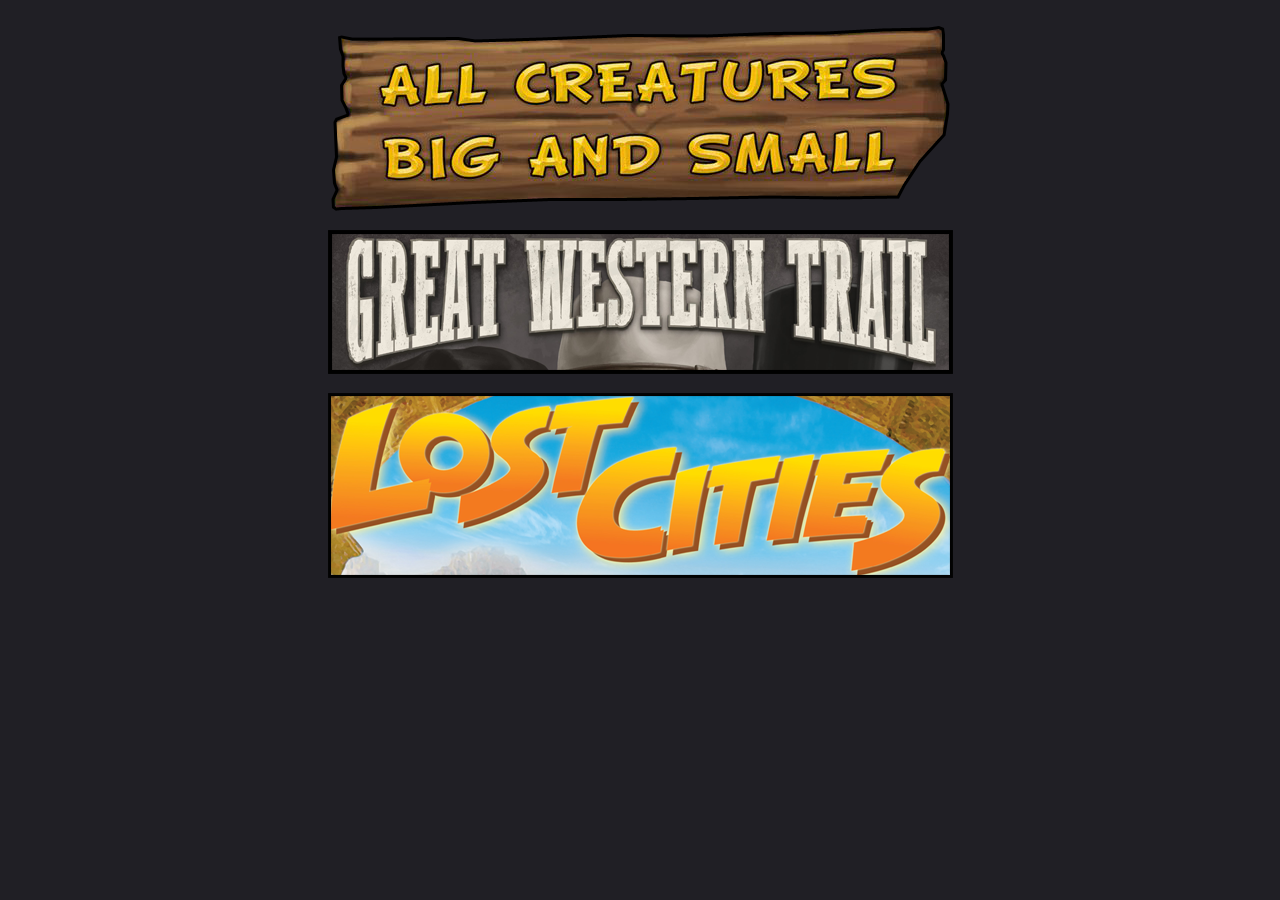
<file: index.html>
<!DOCTYPE html>
<HTML>
	<head>
		<title>Scoring Pages</title>
		<link rel="stylesheet" type="text/css" href="stylesheet.css" />
	</head>
	<body>
		<div id="page">
			<ul>
				<li><p align="center" style="margin-top: 10px;"><a href="agricola2p/" class="active"><img src="images/agricola2p_2.png" /></a></p></li>
			</ul>
			<ul>
				<li><p align="center" style="margin-top: 10px;"><a href="gwt/" class="active"><img src="images/gwt.png" /></a></p></li>
			</ul>
			<ul>
					<li><p align="center" style="margin-top: 10px;"><a href="lostcities/" class="active"><img src="images/lostcities.png" /></a></p></li>
				</ul>
		</div>
	</body>
</HTML>
</file>
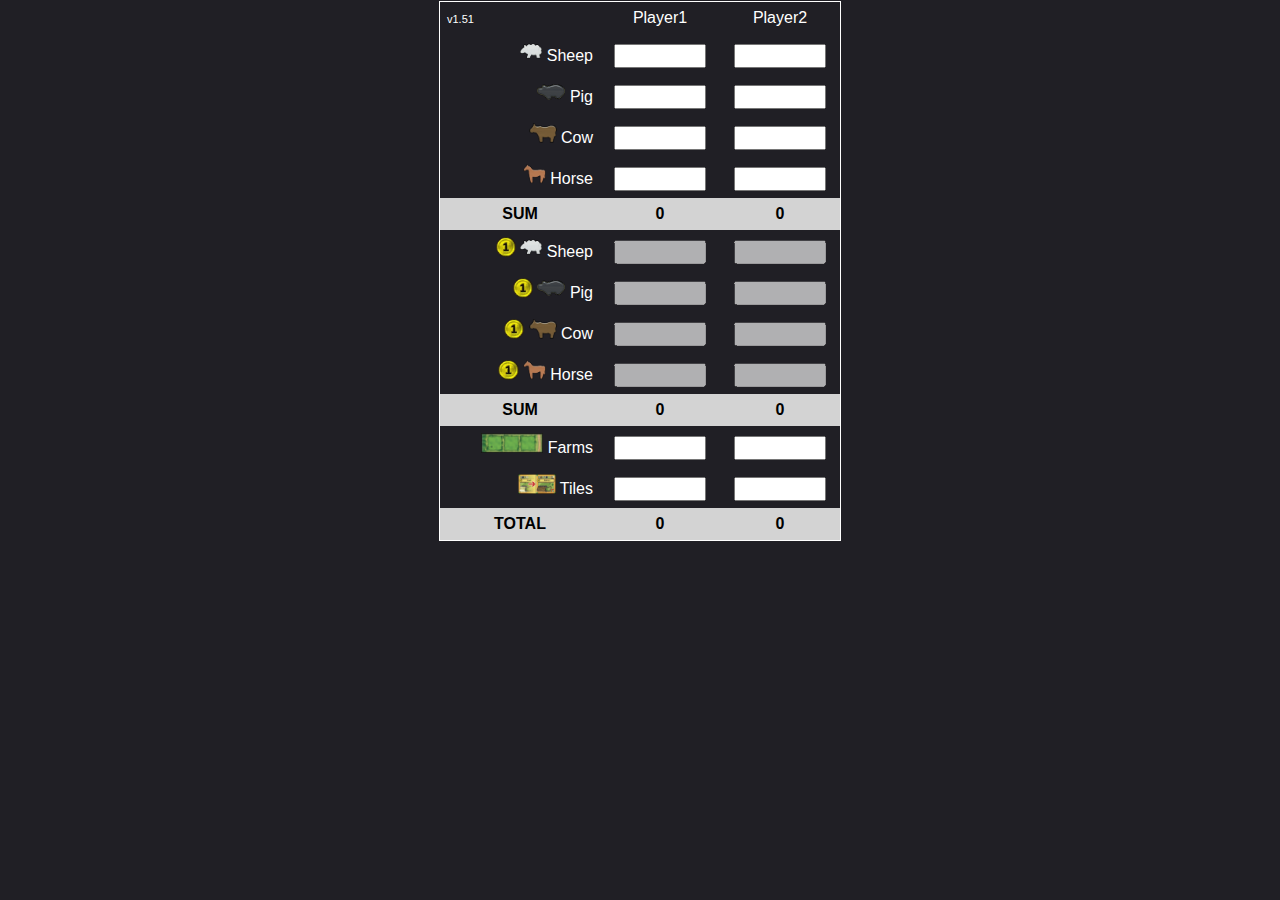
<file: agricola2p/index.html>
<!DOCTYPE html>
<html>
<head>
<meta name="viewport" content="width=device-width, initial-scale=1">
<title>Agricola All Creatures Big and Small Score Calculator</title>
<link rel="apple-touch-icon" sizes="180x180" href="/apple-touch-icon.png">
<link rel="icon" type="image/png" sizes="32x32" href="/favicon-32x32.png">
<link rel="icon" type="image/png" sizes="16x16" href="/favicon-16x16.png">
<link rel="manifest" href="/site.webmanifest">
<link rel="mask-icon" href="/safari-pinned-tab.svg" color="#5bbad5">
<meta name="msapplication-TileColor" content="#2d89ef">
<meta name="theme-color" content="#ffffff">
<style type="text/css">
html {
    display: table;
    margin: auto;
}
body
{
	padding-top: 1px;
	display: table-cell;
    vertical-align: middle;
	font-family: Rokkitt, sans-serif;
	background-color: #201f25;
	color: #fff;
}
.table
{
	display:table;
	border-collapse:separate;
	border:1px solid white;
}
.tbody
{
	display:table-row-group;
}
.row
{
	display:table-row;
}
.rowSummary
{
	display:table-row;
	background-color:lightgrey;
	text-align: center;
	font-weight: bold;
	color: black;
}
.col
{
	display:table-cell;
	padding:7px;
}
.colLabel
{
	display:table-cell;
	padding:7px;
	text-align: right;
	width: 40%;
}
.version label
{
	font-size: 11px;
}
div {
    width: 90vw;
	max-width: 400px;
    height: 85vh;
	height: 1px;
}
input {
    text-align: left;
	width: 80%;
}
input[type="number"],
select:focus,
textarea {
  font-size: 16px;
}
input[type=number]::-webkit-inner-spin-button,
input[type=number]::-webkit-outer-spin-button {
  -webkit-appearance: none;
  margin: 0;
}
</style>
<script type="text/javascript">
	function bonusCheck(animal,count){
		var r = 0;
		var scoring = {
			animals : {
				sheep : {
					r1min :8,
					r1max :10,
					r2min :11,
					r2max :12,
					r3min :13,
					r3sub :10
				},
				pig : {
					r1min :7,
					r1max :8,
					r2min :9,
					r2max :10,
					r3min :11,
					r3sub :8
				},
				cow : {
					r1min :6,
					r1max :7,
					r2min :8,
					r2max :9,
					r3min :10,
					r3sub: 7
				},
				horse : {
					r1min :5,
					r1max :6,
					r2min :7,
					r2max :8,
					r3min :9,
					r3sub :6
				}
			}
		}

		if(count<=3){
			r = -3;
		}else if(count>=scoring.animals[animal]['r1min']&&count<=scoring.animals[animal]['r1max']){
			r = 1;
		}else if(count>=scoring.animals[animal]['r2min']&&count<=scoring.animals[animal]['r2max']){
			r = 2;
		}else if(count>=scoring.animals[animal]['r3min']){
			r=count-scoring.animals[animal]['r3sub'];
		}
		return r;
	}

	function updateScores(){
	var form = document.getElementById("scorecard");
	var scoreObj = {
		animalCount : 0,
		animalBonus : 0,
		building : 0,
		exp : 0,
		grandtotal : 0,
		animals : {
			sheep : {
				count : 0,
				bonus : 0,
			},
			pig : {
				count : 0,
				bonus : 0,
			},
			cow : {
				count : 0,
				bonus : 0,
			},
			horse : {
				count : 0,
				bonus : 0
			}
		}
	}
	var score1 = Object.create(scoreObj);
	var score2 = Object.create(scoreObj);

	//grab input values
	for (n in score1.animals){
		score1.animals[n]['count'] = parseInt(form.elements["s1"+n+"count"].value) || 0;
		score1.animalCount += score1.animals[n]['count'];
		score1.animals[n]['bonus'] = bonusCheck(n,score1.animals[n]['count']);
		form.elements["s1"+n+"bonus"].value = score1.animals[n]['bonus'];
		score1.animalBonus += score1.animals[n]['bonus'];
	}
	for (n in score2.animals){
		score2.animals[n]['count'] = parseInt(form.elements["s2"+n+"count"].value) || 0;
		score2.animalCount += score2.animals[n]['count'];
		score2.animals[n]['bonus'] = bonusCheck(n,score2.animals[n]['count']);
		form.elements["s2"+n+"bonus"].value = score1.animals[n]['bonus'];
		score2.animalBonus += score2.animals[n]['bonus'];
	}
	score1.exp = parseInt(form.elements["expscore1"].value) || 0;
	score2.exp = parseInt(form.elements["expscore2"].value) || 0;
	score1.building = parseInt(form.elements["tilescore1"].value) || 0;
	score2.building = parseInt(form.elements["tilescore2"].value) || 0;

	score1.grandtotal = score1.animalCount + score1.animalBonus + score1.exp + score1.building
	score2.grandtotal = score2.animalCount + score2.animalBonus + score2.exp + score2.building

	//update form elements
	form.elements["animalscore1"].value = score1.animalCount;
	form.elements["animalscore2"].value = score2.animalCount;
	form.elements["bonusscore1"].value = score1.animalBonus;
	form.elements["bonusscore2"].value = score2.animalBonus;
	form.elements["totalscore1"].value = score1.grandtotal;
	form.elements["totalscore2"].value = score2.grandtotal;

	var elm;
	if(score1.grandtotal > score2.grandtotal){
		elm = document.getElementById("score1");
		elm.style.backgroundColor = "green";
		elm = document.getElementById("score2");
		elm.style.backgroundColor = "lightgrey";
	}else if(score1.grandtotal == score2.grandtotal){
		elm = document.getElementById("score1");
		elm.style.backgroundColor = "green";
		elm = document.getElementById("score2");
		elm.style.backgroundColor = "green";
	}else{
		elm = document.getElementById("score1");
		elm.style.backgroundColor = "lightgrey";
		elm = document.getElementById("score2");
		elm.style.backgroundColor = "green";
	}
	}
</script>
</head>
<body>
<form id="scorecard" oninput="updateScores()">
	<div class="table">
		<div class="tbody">
			<div class="row">
				<div class="col version" align="left"><label>v1.51</label></div>
				<div class="col" align="center"><label>Player1</label></div>
				<div class="col" align="center"><label>Player2</label></div>
			</div>
			<div class="row">
				<div class="colLabel">
					<img style="max-width: 100%; height: 20px;" src="images/sheep_2.png" padding-right="5px"/>
					<label>Sheep</label>
				</div>
				<div class="col" align="center"><input name="s1sheepcount" type="number" pattern="\d*" min="0" max="50" oninput="validity.valid||(value='');"/></div>
				<div class="col" align="center"><input name="s2sheepcount" type="number" pattern="\d*" min="0" max="50" oninput="validity.valid||(value='');"/></div>
			</div>
			<div class="row">
				<div class="colLabel">
					<img style="max-width: 100%; height: 20px;" src="images/pig_2.png" padding-right="5px"/>
					<label>Pig</label>
				</div>
				<div class="col" align="center"><input name="s1pigcount" type="number" pattern="\d*" min="0" max="50" oninput="validity.valid||(value='');"/></div>
				<div class="col" align="center"><input name="s2pigcount" type="number" pattern="\d*" min="0" max="50" oninput="validity.valid||(value='');"/></div>
			</div>
			<div class="row">
				<div class="colLabel">
					<img style="max-width: 100%; height: 20px;" src="images/cow_2.png" padding-right="5px"/>
					<label>Cow</label>
				</div>
				<div class="col" align="center"><input name="s1cowcount" type="number" pattern="\d*" min="0" max="50" oninput="validity.valid||(value='');"/></div>
				<div class="col" align="center"><input name="s2cowcount" type="number" pattern="\d*" min="0" max="50" oninput="validity.valid||(value='');"/></div>
			</div>
			<div class="row">
				<div class="colLabel">
					<img style="max-width: 100%; height: 20px;" src="images/horse_2.png" padding-right="5px"/>
					<label>Horse</label>
				</div>
				<div class="col" align="center"><input name="s1horsecount" type="number" pattern="\d*" min="0" max="50" oninput="validity.valid||(value='');"/></div>
				<div class="col" align="center"><input name="s2horsecount" type="number" pattern="\d*" min="0" max="50" oninput="validity.valid||(value='');"/></div>
			</div>
			<div class="rowSummary">
				<div class="col"><label>SUM</label></div>
				<div class="col"><output name="animalscore1">0</output></div>
				<div class="col"><output name="animalscore2">0</output></div>
			</div>
			<div class="row">
				<div class="colLabel">
					<img style="max-width: 100%; height: 20px;" src="images/coin.png" padding-right="5px"/>
					<img style="max-width: 100%; height: 20px;" src="images/sheep_2.png" padding-right="5px"/>
					<label>Sheep</label>
				</div>
				<div class="col" align="center"><input name="s1sheepbonus" type="number" pattern="\d*" min="-3" max="50" readonly tabIndex="-1" disabled/></div>
				<div class="col" align="center"><input name="s2sheepbonus" type="number" pattern="\d*" min="-3" max="50" readonly tabIndex="-1" disabled/></div>
			</div>
			<div class="row">
				<div class="colLabel">
					<img style="max-width: 100%; height: 20px;" src="images/coin.png" padding-right="5px"/>
					<img style="max-width: 100%; height: 20px;" src="images/pig_2.png" padding-right="5px"/>
					<label>Pig</label>
				</div>
				<div class="col" align="center"><input name="s1pigbonus" type="number" pattern="\d*" min="-3" max="50" readonly tabIndex="-1" disabled/></div>
				<div class="col" align="center"><input name="s2pigbonus" type="number" pattern="\d*"  min="-3" max="50" readonly tabIndex="-1" disabled/></div>
			</div>
			<div class="row">
				<div class="colLabel">
					<img style="max-width: 100%; height: 20px;" src="images/coin.png" padding-right="5px"/>
					<img style="max-width: 100%; height: 20px;" src="images/cow_2.png" padding-right="5px"/>
					<label>Cow</label>
				</div>
				<div class="col" align="center"><input name="s1cowbonus" type="number" pattern="\d*" min="-3" max="50" readonly tabIndex="-1" disabled/></div>
				<div class="col" align="center"><input name="s2cowbonus" type="number" pattern="\d*" min="-3" max="50" readonly tabIndex="-1" disabled/></div>
			</div>
			<div class="row">
				<div class="colLabel">
					<img style="max-width: 100%; height: 20px;" src="images/coin.png" padding-right="5px"/>
					<img style="max-width: 100%; height: 20px;" src="images/horse_2.png" padding-right="5px"/>
					<label>Horse</label>
				</div>
				<div class="col" align="center"><input name="s1horsebonus" type="number" pattern="\d*" min="-3" max="50" readonly tabIndex="-1" disabled/></div>
				<div class="col" align="center"><input name="s2horsebonus" type="number" pattern="\d*" min="-3" max="50" readonly tabIndex="-1" disabled/></div>
			</div>
			<div class="rowSummary">
				<div class="col"><label>SUM</label></div>
				<div class="col" align="center"><output name="bonusscore1">0</output></div>
				<div class="col" align="center"><output name="bonusscore2">0</output></div>
			</div>
			<div class="row">
				<div class="colLabel">
					<img style="max-width: 100%; height: 20px;" src="images/expand_2.png" padding-right="5px"/>
					<label>Farms</label>
				</div>
				<div class="col" align="center"><input name="expscore1" type="number" pattern="\d*" min="0" max="50" oninput="validity.valid||(value='');"/></div>
				<div class="col" align="center"><input name="expscore2" type="number" pattern="\d*" min="0" max="50" oninput="validity.valid||(value='');"/></div>
			</div>
			<div class="row">
				<div class="colLabel">
					<img style="max-width: 100%; height: 20px;" src="images/building_2.png" padding-right="5px"/>
					<label>Tiles</label>
				</div>
				<div class="col" align="center"><input name="tilescore1" type="number" pattern="\d*"  min="0" max="50" oninput="validity.valid||(value='');"/></div>
				<div class="col" align="center"><input name="tilescore2" type="number" pattern="\d*" min="0" max="50" oninput="validity.valid||(value='');"/></div>
			</div>
			<div class="rowSummary">
				<div class="col"><label>TOTAL</label></div>
				<div class="col" id="score1"><output name="totalscore1">0</output></div>
				<div class="col" id="score2"><output name="totalscore2">0</output></div>
			</div>
		</div>
	</div>
</form>
</body>
</html>
</file>
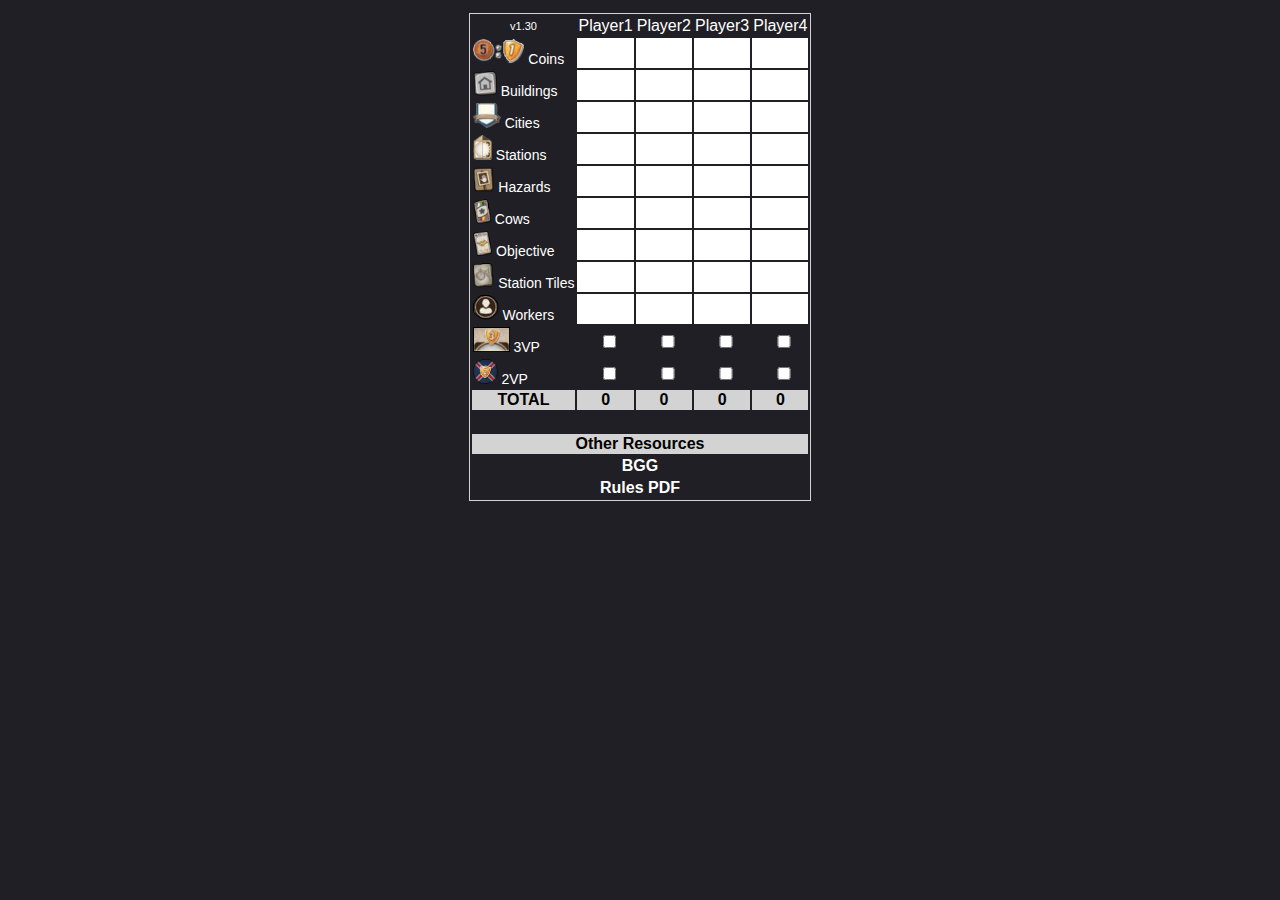
<file: gwt/index.html>
<html>
<head>
    <title>Great Western Trail Score Calculator</title>
    <link rel="apple-touch-icon" sizes="180x180" href="/apple-touch-icon.png">
    <link rel="icon" type="image/png" sizes="32x32" href="/favicon-32x32.png">
    <link rel="icon" type="image/png" sizes="16x16" href="/favicon-16x16.png">
    <link rel="manifest" href="/site.webmanifest">
    <link rel="mask-icon" href="/safari-pinned-tab.svg" color="#5bbad5">
    <meta name="msapplication-TileColor" content="#2d89ef">
    <meta name="theme-color" content="#ffffff">
    <meta name="viewport" content="width=device-width, initial-scale=1">
    <link rel="stylesheet" href="styles.css">
    <script type="text/javascript">
        function updateScores(){
        var form = document.getElementById("scorecard");
        var scoreObj = {
            vpmoney : 0,
            buildings : 0,
            cities : 0,
            stations : 0,
            hazards : 0,
            cows : 0,
            objectives : 0,
            stationsmasters : 0,
            workers : 0,
            movementvp : 0,
            endingvp : 0,
            total : 0
        }
    
        var score = [];
        var highscore=0,elm;
        for(var i=1; i<=4; i++){
            score[i] = Object.create(scoreObj);
            score[i].vpmoney = parseInt(form.elements["p"+i+"vpmoney"].value) || 0;
            score[i].buildings = parseInt(form.elements["p"+i+"buildings"].value) || 0;
            score[i].cities = parseInt(form.elements["p"+i+"cities"].value) || 0;
            score[i].stations = parseInt(form.elements["p"+i+"stations"].value) || 0;
            score[i].hazards = parseInt(form.elements["p"+i+"hazards"].value) || 0;
            score[i].cows = parseInt(form.elements["p"+i+"cows"].value) || 0;
            score[i].objectives = parseInt(form.elements["p"+i+"objs"].value) || 0;
            score[i].stationsmasters = parseInt(form.elements["p"+i+"stationsmasters"].value) || 0;
            score[i].workers = parseInt(form.elements["p"+i+"workers"].value) || 0;
            if(form.elements["p"+i+"_3vp"].checked){
                score[i].movementvp = 3;	
            }
            if(form.elements["p"+i+"_2vp"].checked){
                score[i].endingvp = 2;	
            }
            for(n in score[i]){
                if(n!="total"){
                    score[i].total += score[i][n];
                }
            }
            form.elements["totalscore"+i].value = score[i].total;
            if(score[i].total >= highscore && score[i].total > 0){
                highscore = score[i].total;
            }
        }
        for(var j=1; j<=4; j++){
            if(score[j].total == highscore && score[j].total > 0){
                elm = document.getElementById("score"+j);
                elm.style.backgroundColor = "green";
            }else{
                elm = document.getElementById("score"+j);
                elm.style.backgroundColor = "lightgrey";
            }
        }
    }
    </script>
  </head>
  <body>
  <main>
     <div class="box content" align="center">
            <div id="container">
                <form id="scorecard" onchange="updateScores()" oninput="updateScores()">
                <table name="scoretable" class="scoretable">
                    <tr><th style="font-size: 11px">v1.30</th>
                        <th>Player1</th>
                        <th>Player2</th>
                        <th>Player3</th>
                        <th>Player4</th>
                    </tr>
                    <tr>
                        <td class="tdLabel">
                            <img style="max-width: 100%;height: 25px;" src="images/vpmoney.png" padding-right="5px"/>
                            <label>Coins</label>
                        </td>
                        <td><input name="p1vpmoney" type="number" pattern="\d*" min="0" max="100" oninput="validity.valid||(value='')"/></td>
                        <td><input name="p2vpmoney" type="number" pattern="\d*" min="0" max="100" oninput="validity.valid||(value='')"/></td>
                        <td><input name="p3vpmoney" type="number" pattern="\d*" min="0" max="100" oninput="validity.valid||(value='')"/></td>
                        <td><input name="p4vpmoney" type="number" pattern="\d*" min="0" max="100" oninput="validity.valid||(value='')"/></td>
                    </tr>
                    <tr>
                        <td class="tdLabel">
                            <img style="max-width: 100%;height: 25px;" src="images/buildings.png" padding-right="5px"/>
                            <label>Buildings</label>
                        </td>
                        <td><input name="p1buildings" type="number" pattern="\d*" min="0" max="100" oninput="validity.valid||(value='')"/></td>
                        <td><input name="p2buildings" type="number" pattern="\d*" min="0" max="100" oninput="validity.valid||(value='')"/></td>
                        <td><input name="p3buildings" type="number" pattern="\d*" min="0" max="100" oninput="validity.valid||(value='')"/></td>
                        <td><input name="p4buildings" type="number" pattern="\d*" min="0" max="100" oninput="validity.valid||(value='')"/></td>
                    </tr>
                    <tr>
                        <td class="tdLabel">
                            <img style="max-width: 100%;height: 25px;" src="images/cities.png" padding-right="5px"/>
                            <label>Cities</label>
                        </td>
                        <td><input name="p1cities" type="number" pattern="\d*" min="0" max="100" oninput="validity.valid||(value='')"/></td>
                        <td><input name="p2cities" type="number" pattern="\d*" min="0" max="100" oninput="validity.valid||(value='')"/></td>
                        <td><input name="p3cities" type="number" pattern="\d*" min="0" max="100" oninput="validity.valid||(value='')"/></td>
                        <td><input name="p4cities" type="number" pattern="\d*" min="0" max="100" oninput="validity.valid||(value='')"/></td>
                    </tr>
                    <tr>
                        <td class="tdLabel">
                            <img style="max-width: 100%;height: 25px;" src="images/stations.png" padding-right="5px"/>
                            <label>Stations</label>
                        </td>
                        <td><input name="p1stations" type="number" pattern="\d*" min="0" max="100" oninput="validity.valid||(value='')"/></td>
                        <td><input name="p2stations" type="number" pattern="\d*" min="0" max="100" oninput="validity.valid||(value='')"/></td>
                        <td><input name="p3stations" type="number" pattern="\d*" min="0" max="100" oninput="validity.valid||(value='')"/></td>
                        <td><input name="p4stations" type="number" pattern="\d*" min="0" max="100" oninput="validity.valid||(value='')"/></td>
                    </tr>
                    <tr>
                        <td class="tdLabel">
                            <img style="max-width: 100%; height: 25px;" src="images/hazards.png" padding-right="5px"/>
                            <label>Hazards</label>
                        </td>
                        <td><input name="p1hazards" type="number" pattern="\d*" min="0" max="100" oninput="validity.valid||(value='')"/></td>
                        <td><input name="p2hazards" type="number" pattern="\d*" min="0" max="100" oninput="validity.valid||(value='')"/></td>
                        <td><input name="p3hazards" type="number" pattern="\d*" min="0" max="100" oninput="validity.valid||(value='')"/></td>
                        <td><input name="p4hazards" type="number" pattern="\d*" min="0" max="100" oninput="validity.valid||(value='')"/></td>
                    </tr>
                    <tr>
                        <td class="tdLabel">
                            <img style="max-width: 100%; height:25px;" src="images/cows.png" padding-right="5px"/>
                            <label>Cows</label>
                        </td>
                        <td><input name="p1cows" type="number" pattern="\d*" min="0" max="100" oninput="validity.valid||(value='')"/></td>
                        <td><input name="p2cows" type="number" pattern="\d*" min="0" max="100" oninput="validity.valid||(value='')"/></td>
                        <td><input name="p3cows" type="number" pattern="\d*" min="0" max="100" oninput="validity.valid||(value='')"/></td>
                        <td><input name="p4cows" type="number" pattern="\d*" min="0" max="100" oninput="validity.valid||(value='')"/></td>
                    </tr>
                    <tr>
                        <td class="tdLabel">
                            <img style="max-width: 100%; height: 25px;" src="images/objs.png" padding-right="5px"/>
                            <label>Objective</label>
                        </td>
                        <td><input name="p1objs" type="number" pattern="\d*" min="0" max="100" oninput="validity.valid||(value='')"/></td>
                        <td><input name="p2objs" type="number" pattern="\d*" min="0" max="100" oninput="validity.valid||(value='')"/></td>
                        <td><input name="p3objs" type="number" pattern="\d*" min="0" max="100" oninput="validity.valid||(value='')"/></td>
                        <td><input name="p4objs" type="number" pattern="\d*" min="0" max="100" oninput="validity.valid||(value='')"/></td>
                    </tr>
                    <tr>
                        <td class="tdLabel">
                            <img style="max-width: 100%; height: 25px;" src="images/stationsmasters.png" padding-right="5px"/>
                            <label>Station Tiles</label>
                        </td>
                        <td><input name="p1stationsmasters" type="number" pattern="\d*" min="0" max="100" oninput="validity.valid||(value='')"/></td>
                        <td><input name="p2stationsmasters" type="number" pattern="\d*" min="0" max="100" oninput="validity.valid||(value='')"/></td>
                        <td><input name="p3stationsmasters" type="number" pattern="\d*" min="0" max="100" oninput="validity.valid||(value='')"/></td>
                        <td><input name="p4stationsmasters" type="number" pattern="\d*" min="0" max="100" oninput="validity.valid||(value='')"/></td>
                    </tr>
                    <tr>
                        <td class="tdLabel">
                            <img style="max-width: 100%; height: 25px;" src="images/workers.png" padding-right="5px"/>
                            <label>Workers</label>
                        </td>
                        <td><input name="p1workers" type="number" pattern="\d*" min="0" max="100" oninput="validity.valid||(value='')"/></td>
                        <td><input name="p2workers" type="number" pattern="\d*" min="0" max="100" oninput="validity.valid||(value='')"/></td>
                        <td><input name="p3workers" type="number" pattern="\d*" min="0" max="100" oninput="validity.valid||(value='')"/></td>
                        <td><input name="p4workers" type="number" pattern="\d*" min="0" max="100" oninput="validity.valid||(value='')"/></td>
                    </tr>
                    <tr>
                        <td class="tdLabel">
                            <img style="max-width: 100%; height: 25px;" src="images/3vp.png" padding-right="5px"/>
                            <label>3VP</label>
                        </td>
                        <td class="tdCheckBox"><input name="p1_3vp" type="checkbox" /></td>
                        <td class="tdCheckBox"><input name="p2_3vp" type="checkbox" /></td>
                        <td class="tdCheckBox"><input name="p3_3vp" type="checkbox" /></td>
                        <td class="tdCheckBox"><input name="p4_3vp" type="checkbox" /></td>
                    </tr>
                    <tr>
                        <td class="tdLabel">
                            <img style="max-width: 100%; height: 25px;" src="images/2vp.png" padding-right="5px"/>
                            <label>2VP</label>
                        </td>
                        <td class="tdCheckBox"><input name="p1_2vp" type="checkbox" /></td>
                        <td class="tdCheckBox"><input name="p2_2vp" type="checkbox" /></td>
                        <td class="tdCheckBox"><input name="p3_2vp" type="checkbox" /></td>
                        <td class="tdCheckBox"><input name="p4_2vp" type="checkbox" /></td>
                    </tr>
                    <tr class="trTotal">
                        <td><label>TOTAL</label></td>
                        <td id="score1"><output name="totalscore1">0</output></td>
                        <td id="score2"><output name="totalscore2">0</output></td>
                        <td id="score3"><output name="totalscore3">0</output></td>
                        <td id="score4"><output name="totalscore4">0</output></td>
                    </tr>
                    <tr style="height:20px"></tr>
                    <tr class="links">
                        <td class="linkTitleTd" colspan="5">Other Resources</td>
                    </tr>
                    <tr class="links">
                        <td colspan="5"><a href="https://bgg.cc/boardgame/193738/great-western-trail">BGG</a></td>
                    </tr>
                    <tr class="links">
                        <td colspan="5"><a href="https://bgg.cc/filepage/137068/great-western-trail-english-rule-book">Rules PDF</a></td>
                    </tr>
                </table>
                </form>
            </div>
    </div>
    </main>
  </body>
</html>
</file>
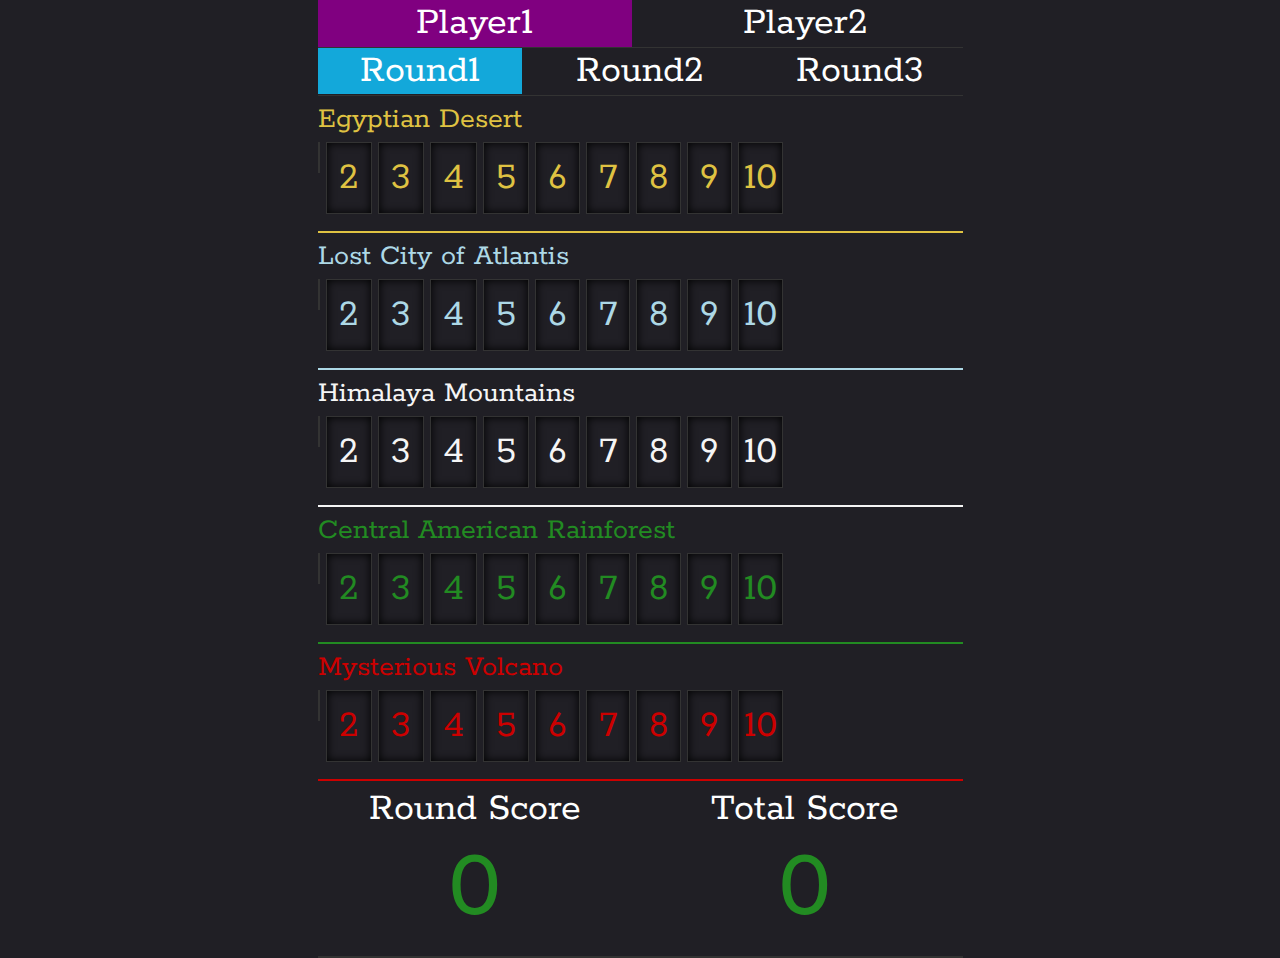
<file: lostcities/index.html>
<!DOCTYPE html>
<html>
<head>
    <title>Lost Cities Score Calc v2.5.0</title>
    <link rel="apple-touch-icon" sizes="180x180" href="/apple-touch-icon.png">
    <link rel="icon" type="image/png" sizes="32x32" href="/favicon-32x32.png">
    <link rel="icon" type="image/png" sizes="16x16" href="/favicon-16x16.png">
    <link rel="manifest" href="/site.webmanifest">
    <link rel="mask-icon" href="/safari-pinned-tab.svg" color="#5bbad5">
    <meta name="msapplication-TileColor" content="#2d89ef">
    <meta name="theme-color" content="#ffffff">
    <meta name="viewport" content="width=660,user-scalable=no">
    <link rel="stylesheet" href="styles.css">
    <link href="https://fonts.googleapis.com/css?family=Rokkitt" rel="stylesheet">
    <script src="https://ajax.aspnetcdn.com/ajax/jQuery/jquery-3.3.1.min.js"></script>
    <script src="js/fastclick.js"></script>
    <link rel="stylesheet" href="https://use.fontawesome.com/releases/v5.5.0/css/all.css" integrity="sha384-B4dIYHKNBt8Bc12p+WXckhzcICo0wtJAoU8YZTY5qE0Id1GSseTk6S+L3BlXeVIU" crossorigin="anonymous">
    <script type='text/javascript'>
        var player = "Player1";
        var round = "round1";
        
        var summary = {
                total : 0,
                round1score : 0,
                round2score : 0,
                round3score : 0,
                colors : {
                yellow : {
                    rounds : {
                        round1 : {
                            cards: {investments:0,c2:0,c3:0,c4:0,c5:0,c6:0,c7:0,c8:0,c9:0,c10:0},
                            count : 0,
                            total : 0,
                            bonus : 0,
                            score : 0
                        },
                        round2 : {
                            cards: {investments:0,c2:0,c3:0,c4:0,c5:0,c6:0,c7:0,c8:0,c9:0,c10:0},
                            count : 0,
                            total : 0,
                            bonus : 0,
                            score : 0
                        },
                        round3 : {
                            cards: {investments:0,c2:0,c3:0,c4:0,c5:0,c6:0,c7:0,c8:0,c9:0,c10:0},
                            count : 0,
                            total : 0,
                            bonus : 0,
                            score : 0
                        }
                    }
                },
                blue : {
                    rounds : {
                        round1 : {
                            cards: {investments:0,c2:0,c3:0,c4:0,c5:0,c6:0,c7:0,c8:0,c9:0,c10:0},
                            count : 0,
                            total : 0,
                            bonus : 0,
                            score : 0
                        },
                        round2 : {
                            cards: {investments:0,c2:0,c3:0,c4:0,c5:0,c6:0,c7:0,c8:0,c9:0,c10:0},
                            count : 0,
                            total : 0,
                            bonus : 0,
                            score : 0
                        },
                        round3 : {
                            cards: {investments:0,c2:0,c3:0,c4:0,c5:0,c6:0,c7:0,c8:0,c9:0,c10:0},
                            count : 0,
                            total : 0,
                            bonus : 0,
                            score : 0
                        }
                    }
                },
                white : {
                    rounds : {
                        round1 : {
                            cards: {investments:0,c2:0,c3:0,c4:0,c5:0,c6:0,c7:0,c8:0,c9:0,c10:0},
                            count : 0,
                            total : 0,
                            bonus : 0,
                            score : 0
                        },
                        round2 : {
                            cards: {investments:0,c2:0,c3:0,c4:0,c5:0,c6:0,c7:0,c8:0,c9:0,c10:0},
                            count : 0,
                            total : 0,
                            bonus : 0,
                            score : 0
                        },
                        round3 : {
                            cards: {investments:0,c2:0,c3:0,c4:0,c5:0,c6:0,c7:0,c8:0,c9:0,c10:0},
                            count : 0,
                            total : 0,
                            bonus : 0,
                            score : 0
                        }
                    }
                },
                red : {
                    rounds : {
                        round1 : {
                            cards: {investments:0,c2:0,c3:0,c4:0,c5:0,c6:0,c7:0,c8:0,c9:0,c10:0},
                            count : 0,
                            total : 0,
                            bonus : 0,
                            score : 0
                        },
                        round2 : {
                            cards: {investments:0,c2:0,c3:0,c4:0,c5:0,c6:0,c7:0,c8:0,c9:0,c10:0},
                            count : 0,
                            total : 0,
                            bonus : 0,
                            score : 0
                        },
                        round3 : {
                            cards: {investments:0,c2:0,c3:0,c4:0,c5:0,c6:0,c7:0,c8:0,c9:0,c10:0},
                            count : 0,
                            total : 0,
                            bonus : 0,
                            score : 0
                        }
                    }
                },
                green : {
                    rounds : {
                        round1 : {
                            cards: {investments:0,c2:0,c3:0,c4:0,c5:0,c6:0,c7:0,c8:0,c9:0,c10:0},
                            count : 0,
                            total : 0,
                            bonus : 0,
                            score : 0
                        },
                        round2 : {
                            cards: {investments:0,c2:0,c3:0,c4:0,c5:0,c6:0,c7:0,c8:0,c9:0,c10:0},
                            count : 0,
                            total : 0,
                            bonus : 0,
                            score : 0
                        },
                        round3 : {
                            cards: {investments:0,c2:0,c3:0,c4:0,c5:0,c6:0,c7:0,c8:0,c9:0,c10:0},
                            count : 0,
                            total : 0,
                            bonus : 0,
                            score : 0
                        }
                    }
                }       
            }
        }
            
        var scores = [];
        scores["Player1"] = JSON.parse(JSON.stringify(summary));
        scores["Player2"] = JSON.parse(JSON.stringify(summary));
        
        function updateSelected(){
            $('.expedition').each(function(e){
                var $item = $(this);
                var c = $item.data('color');
               
                $item.find('li.investment:not(:first)').remove();
                var $li = $item.find('li.investment');

                for(card in scores[player].colors[c].rounds[round].cards){
                    if(card == 'investments'){
                        if(scores[player].colors[c].rounds[round].cards['investments'] == 0){
                            $li.removeClass('selected');
                        }else if(scores[player].colors[c].rounds[round].cards['investments'] == 1){
                            $li.addClass('selected');
                            $li.clone().insertBefore($li).removeClass('selected');
                        }else if(scores[player].colors[c].rounds[round].cards['investments'] == 2){
                            $li.addClass('selected');
                            $li.clone().insertBefore($li).removeClass('selected');
                            $li.clone().insertBefore($li);
                        }else if(scores[player].colors[c].rounds[round].cards['investments'] == 3){
                            $li.addClass('selected');
                            $li.clone().insertBefore($li);
                            $li.clone().insertBefore($li);
                        }
                    }else{
                        if(scores[player].colors[c].rounds[round].cards[card] > 0){
                            var index = (Number)(card.substring(1)) + $item.find('.investment').length - 2;
                            $item.find("li:eq("+index+")").addClass('selected');
                        }
                    }
                }   
            });
        }

        function updateScore(){
            scores[player][round+"score"] = 0;

            for(c in scores[player].colors){
                var numOfSelectedCards = 0, multiplier = 1, cost = 0;
                
                scores[player].colors[c].rounds[round].count = 0;
                scores[player].colors[c].rounds[round].total = 0;
                scores[player].colors[c].rounds[round].bonus = 0;
                scores[player].colors[c].rounds[round].score = 0;
                
                for(card in scores[player].colors[c].rounds[round].cards){
                    if(card == 'investments'){
                        if(scores[player].colors[c].rounds[round].cards['investments'] > 0){
                            numOfSelectedCards += scores[player].colors[c].rounds[round].cards['investments'];
                            multiplier = scores[player].colors[c].rounds[round].cards['investments'] + 1;
                        }
                    }else{
                        if(scores[player].colors[c].rounds[round].cards[card] > 0){
                            numOfSelectedCards++;
                            scores[player].colors[c].rounds[round].count += scores[player].colors[c].rounds[round].cards[card];
                        }
                    }
                }
                if(numOfSelectedCards > 0){
                    scores[player].colors[c].rounds[round].total = scores[player].colors[c].rounds[round].count - 20;
                    cost = -20;

                    if(numOfSelectedCards >= 8){
                        scores[player].colors[c].rounds[round].bonus = 20;
                        $('section.'+c+' li').each(function (e){
                            $(this).addClass('bonus');
                        });
                    }

                    scores[player].colors[c].rounds[round].score = (scores[player].colors[c].rounds[round].total * multiplier) + scores[player].colors[c].rounds[round].bonus;

                    scores[player][round+"score"] += scores[player].colors[c].rounds[round].score;

                    /*console.log("---------");
                    console.log("Player: "+player);
                    console.log("Round: "+round);
                    console.log("Color: "+c+" "+scores[player].colors[c].rounds[round].count+"-20="+scores[player].colors[c].rounds[round].total+
                    "*"+multiplier+"+"+scores[player].colors[c].rounds[round].bonus+"= "+scores[player].colors[c].rounds[round].score);

                    console.log("TOTAL: "+scores[player][round+"score"]);*/
                }
                scores[player].total = scores[player]["round1score"]+scores[player]["round2score"]+scores[player]["round3score"];
                updateTotalScore();
                $('#'+c+'Sum').text(scores[player].colors[c].rounds[round].count);
                $('#'+c+'Cost').text(cost);
                $('#'+c+'Multi').text(multiplier);
                $('#'+c+'Bonus').text(scores[player].colors[c].rounds[round].bonus);
                $('#'+c+'Total').text(scores[player].colors[c].rounds[round].score);
            }

            function updateTotalScore(){
                $('#RoundScore').text(scores[player][round+"score"]);
                if(scores[player][round+"score"] < 0){
                    $('#RoundScore').addClass('negative');
                }else{
                    $('#RoundScore').removeClass('negative');
                }
                $('#TotalScore').text(scores[player].total);
                if(scores[player].total < 0){
                    $('#TotalScore').addClass('negative');
                }else{
                    $('#TotalScore').removeClass('negative');
                }
                var icon = '<i id="winner" class="far fa-gem"></i>';
                if(scores["Player1"].total > scores["Player2"].total){
                    if($('#winner').length){
                        $('#winner').remove();
                    }
                    $('#Player1').append(icon);
                }else if(scores["Player2"].total > scores["Player1"].total){
                    if($('#winner').length){
                        $('#winner').remove();
                    }
                    $('#Player2').append(icon);
                }else{
                    $('#winner').remove();
                }
            }   
        } 

        $(document).ready(function(){
            FastClick.attach(document.body);
            
            $('body').on("click",'section.expedition ul li',function(e) {
                $item = $(this);
                var color = $item.closest('section').data('color');
                $item.toggleClass('selected');

                if($item.hasClass('selected')){
                    if($item.hasClass('investment')){
                        var numOfInvestment = $item.parent().find('.investment').length;
                        if (numOfInvestment < 3){
                            $item.clone().insertBefore($item).removeClass('selected');    
                        }
                        scores[player].colors[color].rounds[round].cards['investments'] = $item.parent().find('.investment.selected').length;
                    }else{
                        scores[player].colors[color].rounds[round].cards["c"+$item.html()] = Number($item.html());
                    }
                }else{
                    if($item.hasClass('investment')){
                        scores[player].colors[color].rounds[round].cards['investments'] = $item.parent().find('.investment.selected').length;
                    }else{
                        scores[player].colors[color].rounds[round].cards["c"+$item.html()] = 0;     
                    }
                }
                updateScore();
            });

            $('body').on("click",'section.players ul li',function(e) {
                player = $(this).data('player');
                $(this).parent().find('li').removeClass('selected');
                $(this).addClass('selected');

                $('section.expedition').find('li.selected').each(function (e){
                    $(this).removeClass('selected');
                });
                updateSelected();
                updateScore();
            });

            $('body').on("click",'section.rounds ul li',function(e) {
                round = $(this).data('round');
                $(this).parent().find('li').removeClass('selected');
                $(this).addClass('selected');

                $('section.expedition').find('li.selected').each(function (e){
                    $(this).removeClass('selected');
                });
                updateSelected();
                updateScore();
            });
            $('[id*="RoundScore"]').on("click",function(e) {
                if($('#summary').is(':visible')){
                    $('#summary').slideUp();
                }else{
                    $('#summary').slideDown();
                }
            });
        });
    </script>
  </head>
  <body>
    <div id="container" class="content">    
    <section class ="players">
            <div>
                <ul>
                    <li id="Player1" data-player="Player1" class="selected">Player1</li>
                    <li id="Player2" data-player="Player2" style="overflow: hidden;">Player2</li>
                </ul>
            </div>
        </section>
        <section class ="rounds">
            <div>
                <ul>
                    <li data-round="round1" class="selected">Round1</li>
                    <li data-round="round2">Round2</li>
                    <li data-round="round3">Round3</li>
                </ul>
            </div>
        </section>
        <section class="expedition yellow" data-color="yellow">
                <ul class="header"><h2>Egyptian Desert</h2></ul>
                <ul>
                    <li class="investment"><i class="far fa-handshake"></i></li>
                    <li>2</li>
                    <li>3</li>
                    <li>4</li>
                    <li>5</li>
                    <li>6</li>
                    <li>7</li>
                    <li>8</li>
                    <li>9</li>
                    <li>10</li>
                </ul>
        </section>
        <section class="expedition blue" data-color="blue">
                <ul class="header"></ul><h2>Lost City of Atlantis</h2></ul>
                <ul>
                    <li class="investment"><i class="far fa-handshake"></i></li>
                    <li>2</li>
                    <li>3</li>
                    <li>4</li>
                    <li>5</li>
                    <li>6</li>
                    <li>7</li>
                    <li>8</li>
                    <li>9</li>
                    <li>10</li>
                </ul>
        </section>
        <section class="expedition white" data-color="white">
                <ul class="header"><h2>Himalaya Mountains</h2></ul>
                <ul>
                    <li class="investment"><i class="far fa-handshake"></i></li>
                    <li>2</li>
                    <li>3</li>
                    <li>4</li>
                    <li>5</li>
                    <li>6</li>
                    <li>7</li>
                    <li>8</li>
                    <li>9</li>
                    <li>10</li>
                </ul>
        </section>
        <section class="expedition green" data-color="green">
                <ul class="header"><h2>Central American Rainforest</h2></ul>
                <ul>
                    <li class="investment"><i class="far fa-handshake"></i></li>
                    <li>2</li>
                    <li>3</li>
                    <li>4</li>
                    <li>5</li>
                    <li>6</li>
                    <li>7</li>
                    <li>8</li>
                    <li>9</li>
                    <li>10</li>
                </ul>
        </section>
        <section class="expedition red" data-color="red">
                <ul class="header"><h2>Mysterious Volcano</h2></ul>
                <ul>
                    <li class="investment"><i class="far fa-handshake"></i></li>
                    <li>2</li>
                    <li>3</li>
                    <li>4</li>
                    <li>5</li>
                    <li>6</li>
                    <li>7</li>
                    <li>8</li>
                    <li>9</li>
                    <li>10</li>
                </ul>
        </section>
        <section class="score">
            <div>
                <ul>
                    <li id="RoundScoreHeader" class="header">Round Score <i id="info" class="fas fa-info-circle"></i></li>
                    <li class="header">Total Score</li>
                </ul>
                <ul>
                    <li id="RoundScore" class="scorevalues">0</li>
                    <li id="TotalScore" class="scorevalues">0</li>
                </ul>
            </div>
        </section>
        <section id="summary" class="summary">
            <table>
                <tr>
                    <th>Summary</th>
                    <th>Sum</th>
                    <th>Cost</th>
                    <th>Multi</th>
                    <th>Bonus</th>
                    <th>Total</th>
                </tr>
                <tr>
                    <td class="yellow">Egyptian Desert</td>
                    <td class="yellow data" id="yellowSum">0</td>
                    <td class="yellow data" id="yellowCost">0</td>
                    <td class="yellow multi data" id="yellowMulti">0</td>
                    <td class="yellow data" id="yellowBonus">0</td>
                    <td class="yellow data" id="yellowTotal">0</td>
                </tr>
                <tr>
                    <td class="blue">Lost City of Atlantis</td>
                    <td class="blue data" id="blueSum">0</td>
                    <td class="blue data" id="blueCost">0</td>
                    <td class="blue multi data" id="blueMulti">0</td>
                    <td class="blue data" id="blueBonus">0</td>
                    <td class="blue data" id="blueTotal">0</td>
                </tr>
                <tr>
                    <td class="white">Himalaya Mountains</td>
                    <td class="white data" id="whiteSum">0</td>
                    <td class="white data" id="whiteCost">0</td>
                    <td class="white multi data" id="whiteMulti">0</td>
                    <td class="white data" id="whiteBonus">0</td>
                    <td class="white data" id="whiteTotal">0</td>
                </tr>
                <tr>
                    <td class="green">Rainforest</td>
                    <td class="green data" id="greenSum">0</td>
                    <td class="green data" id="greenCost">0</td>
                    <td class="green multi data" id="greenMulti">0</td>
                    <td class="green data" id="greenBonus">0</td>
                    <td class="green data" id="greenTotal">0</td>
                </tr>
                <tr>
                    <td class="red">Mysterious Volcano</td>
                    <td class="red data" id="redSum">0</td>
                    <td class="red data" id="redCost">0</td>
                    <td class="red multi data" id="redMulti">0</td>
                    <td class="red data" id="redBonus">0</td>
                    <td class="red data" id="redTotal">0</td>
                </tr>
            </table>
        </section>
    </div>
  </body>
</html>
</file>
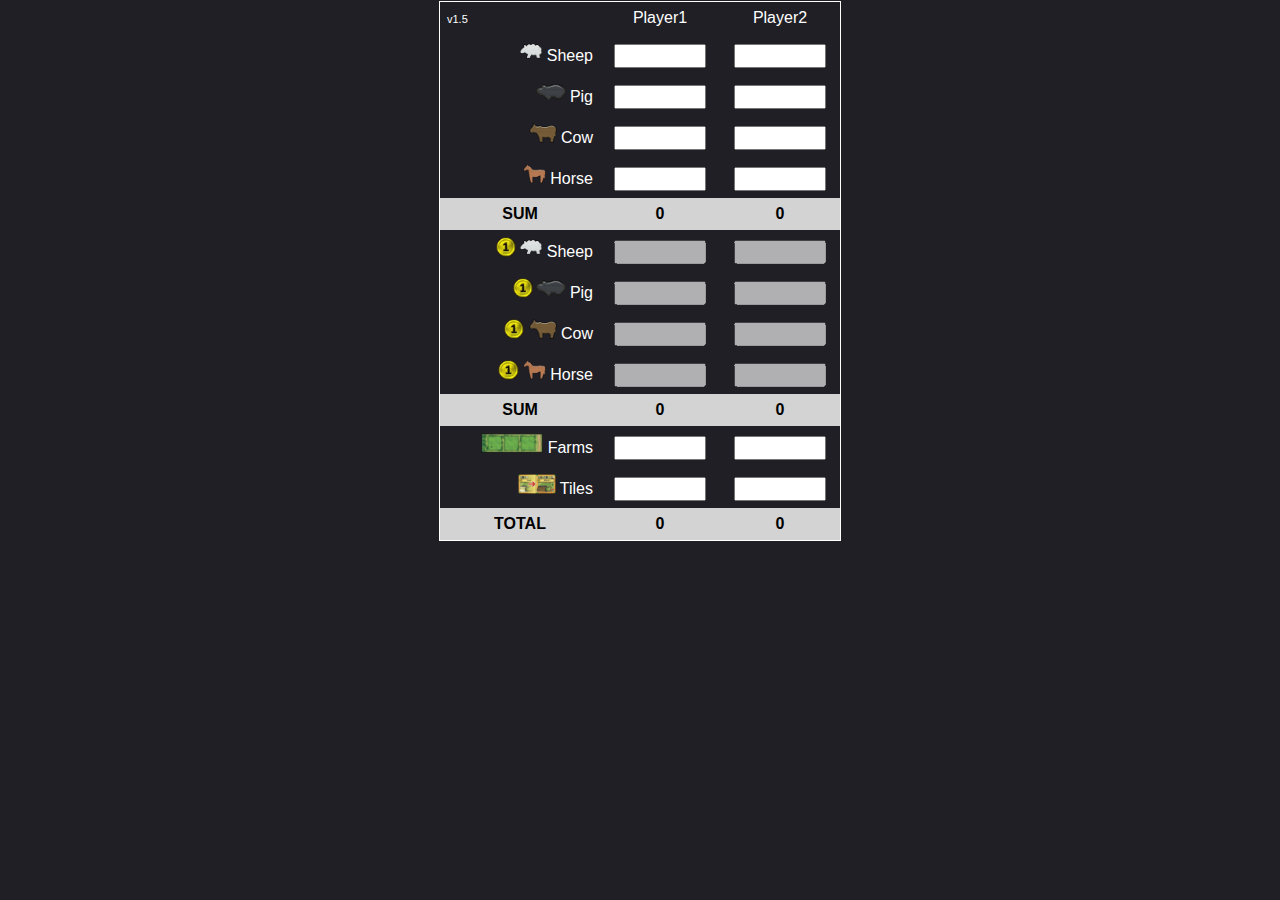
<file: calcs/agricola2pCalc.html>
<!DOCTYPE html>
<html>
<head>
<meta name="viewport" content="width=device-width, initial-scale=1">
<title>Agricola All Creatures Big and Small Score Calculator</title>
<style type="text/css">
html {
    display: table;
    margin: auto;
}
body 
{ 
	padding-top: 1px;
	display: table-cell;
    vertical-align: middle;
	font-family: Rokkitt, sans-serif; 
	background-color: #201f25;
	color: #fff; 
	//width: 99%;
}
.table
{
	display:table;
	border-collapse:separate;
	//border-spacing:2px;
	border:1px solid white;
}
.tbody
{
	display:table-row-group;
}
.row
{
	display:table-row;
}
.rowSummary
{
	display:table-row;
	background-color:lightgrey;
	text-align: center;
	font-weight: bold;
	color: black;
}
.col
{
	display:table-cell;
	padding:7px;
}
.colLabel
{
	display:table-cell;
	padding:7px;
	text-align: right;
	width: 40%;
}
.version label
{
	font-size: 11px;
}
div {
    width: 90vw;
	max-width: 400px;
    height: 85vh;
	height: 1px;
}
input { 
    text-align: left;
	width: 80%;
}
input[type="number"],
select:focus,
textarea {
  font-size: 16px;
}
input[type=number]::-webkit-inner-spin-button, 
input[type=number]::-webkit-outer-spin-button { 
  -webkit-appearance: none; 
  margin: 0; 
}
</style>
<script type="text/javascript">
	function bonusCheck(animal,count){
		var r = 0;
		var scoring = {
			animals : {
				sheep : {
					r1min :8,
					r1max :10,
					r2min :11,
					r2max :12,
					r3min :13,
					r3sub :10
				},
				pig : {
					r1min :7,
					r1max :8,
					r2min :9,
					r2max :10,
					r3min :11,
					r3sub :8
				},
				cow : {
					r1min :6,
					r1max :7,
					r2min :8,
					r2max :9,
					r3min :10,
					r3sub: 7
				},
				horse : {
					r1min :5,
					r1max :6,
					r2min :7,
					r2max :8,
					r3min :9,
					r3sub :6
				}					
			}
		}
		
		if(count<=3){
			r = -3;
		}else if(count>=scoring.animals[animal]['r1min']&&count<=scoring.animals[animal]['r1max']){
			r = 1;
		}else if(count>=scoring.animals[animal]['r2min']&&count<=scoring.animals[animal]['r2max']){
			r = 2;
		}else if(count>=scoring.animals[animal]['r3min']){
			r=count-scoring.animals[animal]['r3sub'];
		}
		return r;
	}
	
	function updateScores(){
	var form = document.getElementById("scorecard");
	var scoreObj = {
		animalCount : 0,
		animalBonus : 0,
		building : 0,
		exp : 0,
		grandtotal : 0,
		animals : {
			sheep : {
				count : 0,
				bonus : 0,
			},
			pig : {
				count : 0,
				bonus : 0,
			},
			cow : {
				count : 0,
				bonus : 0,
			},
			horse : {
				count : 0,
				bonus : 0
			}
		}
	}
	var score1 = Object.create(scoreObj);
	var score2 = Object.create(scoreObj);
	
	//grab input values
	for (n in score1.animals){
		score1.animals[n]['count'] = parseInt(form.elements["s1"+n+"count"].value) || 0;
		score1.animalCount += score1.animals[n]['count'];
		score1.animals[n]['bonus'] = bonusCheck(n,score1.animals[n]['count']);
		form.elements["s1"+n+"bonus"].value = score1.animals[n]['bonus'];
		score1.animalBonus += score1.animals[n]['bonus'];
	}
	for (n in score2.animals){
		score2.animals[n]['count'] = parseInt(form.elements["s2"+n+"count"].value) || 0;
		score2.animalCount += score2.animals[n]['count'];
		score2.animals[n]['bonus'] = bonusCheck(n,score2.animals[n]['count']);
		form.elements["s2"+n+"bonus"].value = score1.animals[n]['bonus'];
		score2.animalBonus += score2.animals[n]['bonus'];
	}
	score1.exp = parseInt(form.elements["expscore1"].value) || 0;
	score2.exp = parseInt(form.elements["expscore2"].value) || 0;
	score1.building = parseInt(form.elements["tilescore1"].value) || 0;
	score2.building = parseInt(form.elements["tilescore2"].value) || 0;
	
	score1.grandtotal = score1.animalCount + score1.animalBonus + score1.exp + score1.building
	score2.grandtotal = score2.animalCount + score2.animalBonus + score2.exp + score2.building
	
	//update form elements
	form.elements["animalscore1"].value = score1.animalCount;
	form.elements["animalscore2"].value = score2.animalCount;
	form.elements["bonusscore1"].value = score1.animalBonus;	
	form.elements["bonusscore2"].value = score2.animalBonus;
	form.elements["totalscore1"].value = score1.grandtotal;
	form.elements["totalscore2"].value = score2.grandtotal;
	}
</script>
</head>
<body>
<form id="scorecard" oninput="updateScores()">
	<div class="table">
		<div class="tbody">
			<div class="row">
				<div class="col version" align="left"><label>v1.5</label></div>
				<div class="col" align="center"><label>Player1</label></div>
				<div class="col" align="center"><label>Player2</label></div>
			</div>
			<div class="row">
				<div class="colLabel">
					<img style="max-width: 100%; height: 20px;" src="../images/sheep_2.png" padding-right="5px"/>
					<label>Sheep</label>
				</div>
				<div class="col" align="center"><input name="s1sheepcount" type="number" pattern="\d*" min="0" max="50" oninput="validity.valid||(value='');"/></div>
				<div class="col" align="center"><input name="s2sheepcount" type="number" pattern="\d*" min="0" max="50" oninput="validity.valid||(value='');"/></div>
			</div>
			<div class="row">
				<div class="colLabel">
					<img style="max-width: 100%; height: 20px;" src="../images/pig_2.png" padding-right="5px"/>
					<label>Pig</label>
				</div>
				<div class="col" align="center"><input name="s1pigcount" type="number" pattern="\d*" min="0" max="50" oninput="validity.valid||(value='');"/></div>
				<div class="col" align="center"><input name="s2pigcount" type="number" pattern="\d*" min="0" max="50" oninput="validity.valid||(value='');"/></div>
			</div>
			<div class="row">
				<div class="colLabel">
					<img style="max-width: 100%; height: 20px;" src="../images/cow_2.png" padding-right="5px"/>
					<label>Cow</label>
				</div>
				<div class="col" align="center"><input name="s1cowcount" type="number" pattern="\d*" min="0" max="50" oninput="validity.valid||(value='');"/></div>
				<div class="col" align="center"><input name="s2cowcount" type="number" pattern="\d*" min="0" max="50" oninput="validity.valid||(value='');"/></div>
			</div>
			<div class="row">
				<div class="colLabel">
					<img style="max-width: 100%; height: 20px;" src="../images/horse_2.png" padding-right="5px"/>
					<label>Horse</label>
				</div>
				<div class="col" align="center"><input name="s1horsecount" type="number" pattern="\d*" min="0" max="50" oninput="validity.valid||(value='');"/></div>
				<div class="col" align="center"><input name="s2horsecount" type="number" pattern="\d*" min="0" max="50" oninput="validity.valid||(value='');"/></div>
			</div>
			<div class="rowSummary">
				<div class="col"><label>SUM</label></div>
				<div class="col"><output name="animalscore1">0</output></div>
				<div class="col"><output name="animalscore2">0</output></div>
			</div>
			<div class="row">
				<div class="colLabel">
					<img style="max-width: 100%; height: 20px;" src="../images/coin.png" padding-right="5px"/>
					<img style="max-width: 100%; height: 20px;" src="../images/sheep_2.png" padding-right="5px"/>
					<label>Sheep</label>
				</div>
				<div class="col" align="center"><input name="s1sheepbonus" type="number" pattern="\d*" min="-3" max="50" readonly tabIndex="-1" disabled/></div>
				<div class="col" align="center"><input name="s2sheepbonus" type="number" pattern="\d*" min="-3" max="50" readonly tabIndex="-1" disabled/></div>
			</div>
			<div class="row">
				<div class="colLabel">
					<img style="max-width: 100%; height: 20px;" src="../images/coin.png" padding-right="5px"/>
					<img style="max-width: 100%; height: 20px;" src="../images/pig_2.png" padding-right="5px"/>
					<label>Pig</label>
				</div>
				<div class="col" align="center"><input name="s1pigbonus" type="number" pattern="\d*" min="-3" max="50" readonly tabIndex="-1" disabled/></div>
				<div class="col" align="center"><input name="s2pigbonus" type="number" pattern="\d*"  min="-3" max="50" readonly tabIndex="-1" disabled/></div>
			</div>
			<div class="row">
				<div class="colLabel">
					<img style="max-width: 100%; height: 20px;" src="../images/coin.png" padding-right="5px"/>
					<img style="max-width: 100%; height: 20px;" src="../images/cow_2.png" padding-right="5px"/>
					<label>Cow</label>
				</div>
				<div class="col" align="center"><input name="s1cowbonus" type="number" pattern="\d*" min="-3" max="50" readonly tabIndex="-1" disabled/></div>
				<div class="col" align="center"><input name="s2cowbonus" type="number" pattern="\d*" min="-3" max="50" readonly tabIndex="-1" disabled/></div>
			</div>
			<div class="row">
				<div class="colLabel">
					<img style="max-width: 100%; height: 20px;" src="../images/coin.png" padding-right="5px"/>
					<img style="max-width: 100%; height: 20px;" src="../images/horse_2.png" padding-right="5px"/>
					<label>Horse</label>
				</div>
				<div class="col" align="center"><input name="s1horsebonus" type="number" pattern="\d*" min="-3" max="50" readonly tabIndex="-1" disabled/></div>
				<div class="col" align="center"><input name="s2horsebonus" type="number" pattern="\d*" min="-3" max="50" readonly tabIndex="-1" disabled/></div>
			</div>
			<div class="rowSummary">
				<div class="col"><label>SUM</label></div>
				<div class="col" align="center"><output name="bonusscore1">0</output></div>
				<div class="col" align="center"><output name="bonusscore2">0</output></div>
			</div>
			<div class="row">
				<div class="colLabel">
					<img style="max-width: 100%; height: 20px;" src="../images/expand_2.png" padding-right="5px"/>
					<label>Farms</label>
				</div>
				<div class="col" align="center"><input name="expscore1" type="number" pattern="\d*" min="0" max="50" oninput="validity.valid||(value='');"/></div>
				<div class="col" align="center"><input name="expscore2" type="number" pattern="\d*" min="0" max="50" oninput="validity.valid||(value='');"/></div>
			</div>
			<div class="row">
				<div class="colLabel">
					<img style="max-width: 100%; height: 20px;" src="../images/building_2.png" padding-right="5px"/>
					<label>Tiles</label>
				</div>
				<div class="col" align="center"><input name="tilescore1" type="number" pattern="\d*"  min="0" max="50" oninput="validity.valid||(value='');"/></div>
				<div class="col" align="center"><input name="tilescore2" type="number" pattern="\d*" min="0" max="50" oninput="validity.valid||(value='');"/></div>
			</div>
			<div class="rowSummary">
				<div class="col"><label>TOTAL</label></div>
				<div class="col"><output name="totalscore1">0</output></div>
				<div class="col"><output name="totalscore2">0</output></div>
			</div>
		</div>
	</div>
</form>
</body>
</html>
</file>
<file: stylesheet.css>
body { 
	background-color: #201f25;
	font-family: Helvetica, Arial, sans-serif; 
	font-size: 16px; 
	line-height: 1em; 
	margin: 0; 
	padding: 10px;
	text-align: center;
}
img {
	max-width:100%
}
a img { 
	border: 0; 
}
ul {
  list-style: none;
  padding-left: 0;
}
</file>
<file: gwt/styles.css>
body {
  font-family: Rokkitt, sans-serif;
  background-color: #201f25;
  color: #fff;
}

.container {
  display: flex;
  flex-direction: column;
  min-height: 100vh;
}

@media (min-width: 768px) {
  .container {
    display: grid;
    grid-template-columns: 1fr;
    grid-template-rows: 1fr;

  }
}

main {
  flex: 1;
  padding: 5px;
}
footer {
    flex: 1;
    padding: 5px;
  }

input[type="number"],
select:focus,
textarea {
  font-size: 16px;
}

input[type=number]::-webkit-inner-spin-button,
input[type=number]::-webkit-outer-spin-button {
  -webkit-appearance: none;
  margin: 0;
}

.scoretable {
    border: 1px solid lightgrey;

}
.scoretable th {
    font-weight: normal;
} 
.scoretable tr td {
    background-color: #fff;
}
.scoretable tr .tdLabel {
    background-color: #201f25;
    font-size: 14px;
    text-align: left; /* center checkbox horizontally */
}
.scoretable tr .tdCheckBox {
    background-color: #201f25;
    text-align: center; /* center checkbox horizontally */
    vertical-align: middle; /* center checkbox vertically */
}
.scoretable .trTotal td {
    background-color: lightgrey;
    text-align: center;
    font-weight: bold;
    color: black;
}
.scoretable input {
    padding: 2px auto;
    border: none;
    background-color:   transparent;
    text-align: left;
    width:  100%;
}
.scoretable .links {
    background-color: lightgrey;
}
.scoretable .links .linkTitleTd{
    background-color: lightgrey;
    color: black;
    font-weight:bold;
    text-align: center;
}
.scoretable .links td{
    background-color: #201f25;
    color: white;
    font-weight:bold;
    text-align: center;
}

a:link {
	color:white;
    text-decoration:none;
}
a:visited {
	color:white;
    text-decoration:none;
}
a:hover {
	color:#969bda;
	text-decoration:none;
}
</file>
<file: lostcities/styles.css>
@media screen and (-webkit-min-device-pixel-ratio:0){

}
body > div { 
    width: 645px; 
    margin: 0 auto; 
    position: relative; 
}
body {
    margin:0 auto;
    font-family: 'Rokkitt', sans-serif;
    background-color: #201f25;
    color: #fff;
  }
h2 { 
    font-size: 30px;
    font-weight: normal; 
    clear: both; 
    margin: 0px 0 5px; 
    padding-right: 10px; 
    float: left; 
    clear: left; 
}
i#winner {
    padding: 0 20px 0 20px;
    /*z-index: -1;*/
    font-size: 35px;
    color: #ADD8E6;
    -webkit-text-fill-color: #ADD8E6; /* Will override color (regardless of order) */
    -webkit-text-stroke-width: 1px;
    -webkit-text-stroke-color: black;
    text-shadow: 0 0 5px #fff, 0 0 10px #fff, 0 0 15px #fff, 0 0 20px #0b7ca1, 0 0 35px #0b7ca1, 0 0 40px #0b7ca1, 0 0 50px #0b7ca1, 0 0 75px #0b7ca1;
}
i#info {
    padding: 0 0 0 0;
    font-size: 30px;
}
section { 
    margin: 0 0; 
    padding: 5px 0 10px; 
    border-bottom: 2px solid #333; 
    height: 120px;
}
section.players, section.rounds{  
    margin: 0 0;
    padding: 0 0; 
    border: 0px;
    border-bottom: 1px solid #333;
    height: 47px;
}
section.score{  
    height: auto;
}
section.players ul li {
    border: 0px;
    padding: 0 0 0 0;
    margin: auto;
    display: inline-block;
    color: white;
}
section.players ul {
    columns: 2;
    -webkit-columns: 2;
    -moz-columns: 2;
    cursor: initial;
    height: 47px;
}
section.players li{
    columns: 1;
    -webkit-columns: 1;
    -moz-columns: 1;
    width: 100%;
    cursor: initial;
    font-size: 40px;
    height: 47px;
    overflow: hidden;
}
section.rounds ul li{
    border: 0px;
    padding: 0 0 0 0;
    margin: auto;
    display: inline-block;
    color: white;
}
section.rounds ul{
    columns: 3;
    -webkit-columns: 3;
    -moz-columns: 3;  
}
section.rounds li{
    columns: 1;
    -webkit-columns: 1;
    -moz-columns: 1;  
    width: 100%;
    font-size: 40px;  
}
section.players li.selected{  
    color: white;
    /*background-color: #13a8da;*/
    background-color: purple;
}
section.rounds li.selected{
    color: white;
    background-color: #13a8da;
}
section.players li.selected:hover{  
    color: white;
    background-color: purple;
}
section.rounds li.selected:hover{
    color: white;
    background-color: #13a8da;
}
section.players li:hover{  
    color: purple;
}
section.rounds li:hover{
    color: #13a8da;
}
section.players ul, section.rounds ul, section.score ul{  
    text-align: center;
}
section.score ul li {
    border: 0px;
    padding: 0 0 0 0;
    margin: auto;
    display: inline-block;
    color: forestgreen;
}
section.score ul {
    columns: 2;
    -webkit-columns: 2;
    -moz-columns: 2;
    cursor: initial;
}
section.score li{
    columns: 1;
    -webkit-columns: 1;
    -moz-columns: 1;
    width: 100%;
    cursor: initial;
    font-size: 40px;
}
section.score li.scorevalues{
    font-size: 100px;
}
section.summary {
    height: auto;
    display: none;
    cursor: default;
    padding: 5px 0 0 0;
}
section.summary table{
    font-size: 30px;
    width: 100%;
}
section.summary th {
    text-align: left;
}
section.summary td.data {
    padding-left: 10px;
}
section ul { 
    margin: 0; 
    padding: 0; 
    list-style-type: none; 
    display: block; 
    clear: both; 
    -webkit-user-select: none; /* Safari 3.1+ */
    -moz-user-select: none; /* Firefox 2+ */
    -ms-user-select: none; /* IE 10+ */
    user-select: none; /* Standard syntax */
}
section ul.header { 
    padding-top: 1px; 
}
section ul li {
    margin: 0;
    margin-right: 6px;
    display: block;
    float: left;
    font-size: 30px;
    padding: 12px;
    background-color: #201f25;
    border: 1px solid #333;
    cursor: pointer;
    -webkit-user-select: none; /* Safari 3.1+ */
    -moz-user-select: none; /* Firefox 2+ */
    -ms-user-select: none; /* IE 10+ */
    user-select: none; /* Standard syntax */
}
section.expedition ul li { 
    font-size: 40px;
    box-shadow: inset 0px 0px 10px 0px black;
}
section.expedition ul li.investment {
    padding: 18px 0 11px 0;
    font-size: 35px;
}
section.expedition li.selected {
    box-shadow: none;
}
section.expedition ul li:last-child { 
    margin-right: 0; 
    padding: 12px 5px; 
}
section.score li.header {
    color: white;
}
section.score li.negative {
    border: 0px;
    color: #cc0000;
}
.yellow {
    border-bottom-color: #DFC242;
    color: #DFC242;
}
.yellow li:hover{
    border: 1px solid #DFC242;
    background-color: #18171c;
    font-weight: bold;   
}
.yellow li.selected{
    color: black;
    background-color: #DFC242;
    box-shadow: none;
}
.blue {
    border-bottom-color: #ADD8E6;
    color: #ADD8E6;
}
.blue li:hover{
    border: 1px solid #ADD8E6;
    background-color: #18171c;
    font-weight: bold;
}
.blue li.selected{
    color: black;
    background-color: #ADD8E6;
}
.red {
    border-bottom-color: #cc0000;
    color: #cc0000;
}
.red li:hover{
    border: 1px solid #cc0000;
    background-color: #18171c;
    font-weight: bold;
}
.red li.selected{
    color: black;
    background-color: #cc0000;
}
.green {
    border-bottom-color: forestgreen;
    color: forestgreen;
}
.green li:hover{
    border: 1px solid forestgreen;
    background-color: #18171c;
    font-weight: bold;
}
.green li.selected{
    color: black;
    background-color: forestgreen;
}
.white {
    border-bottom-color: whitesmoke;
    color: whitesmoke;
}
.white li:hover{
    border: 1px solid whitesmoke;
    background-color: #18171c;
    font-weight: bold;
}
.white li.selected{
    color: black;
    background-color: whitesmoke;
}
</file>
